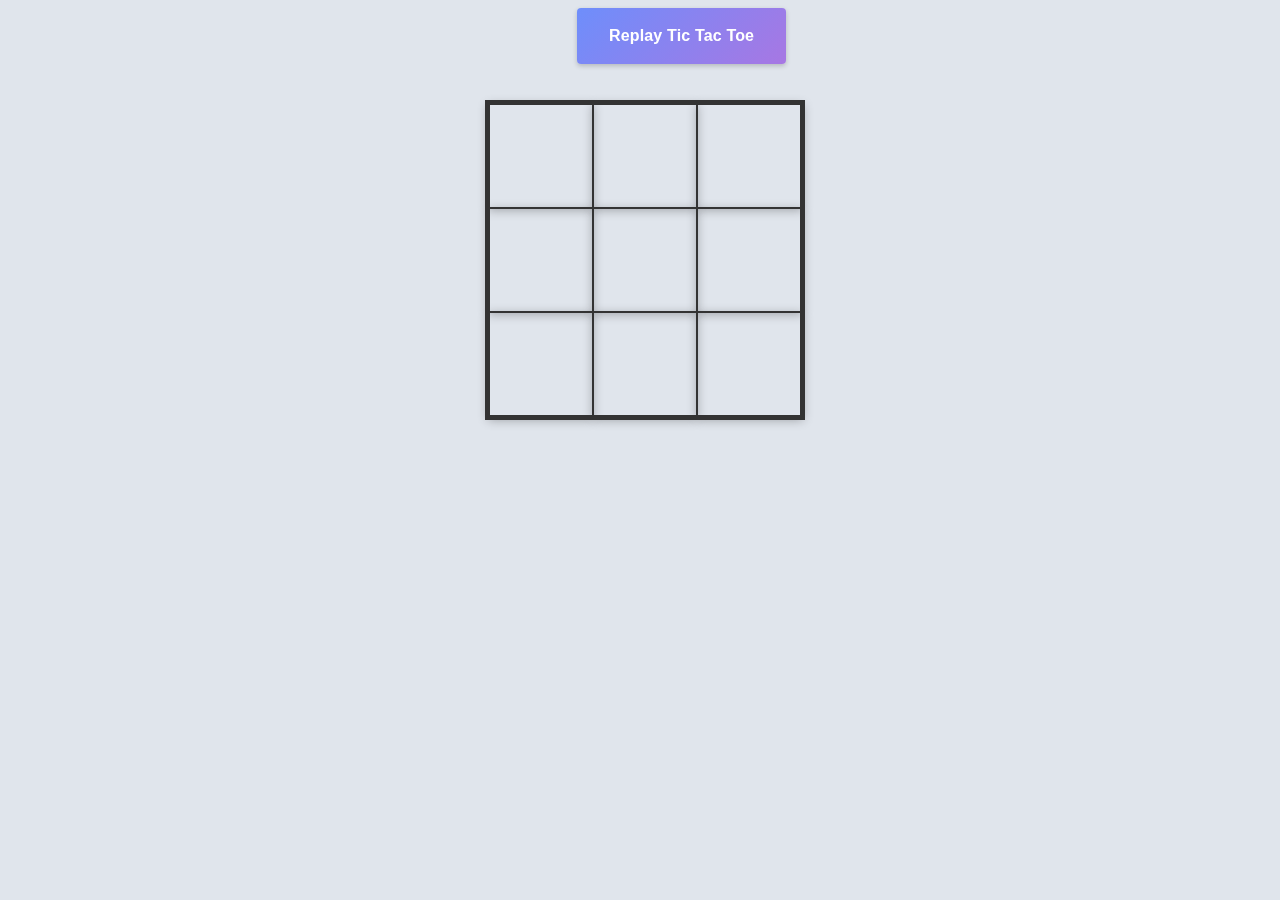
<file: Tic-Tac-Toe/index.html>
<!DOCTYPE html>
<html lang="en">

<head>
    <meta charset="UTF-8">
    <meta name="viewport" content="width=device-width, initial-scale=1.0">
    <title>Tic-Tac-Toe</title>
    <link rel="stylesheet" href="./style.css">
</head>

<body>
    <table>
        <tr>
            <td class="cell" id='0'></td>
            <td class="cell" id='1'></td>
            <td class="cell" id='2'></td>
        </tr>
        <tr>
            <td class="cell" id='3'></td>
            <td class="cell" id='4'></td>
            <td class="cell" id='5'></td>
        </tr>
        <tr>
            <td class="cell" id='6'></td>
            <td class="cell" id='7'></td>
            <td class="cell" id='8'></td>
        </tr>
    </table>
    <div class="endgame">
        <div class="text"></div>
        <button class="custom-btn btn-2" onClick="startGame()">Replay</button>
    </div>
    <a class="replay" onClick="startGame()" data-title="Replay Tic Tac Toe"></a>
    <script src="./script.js"></script>
</body>

</html>
</file>
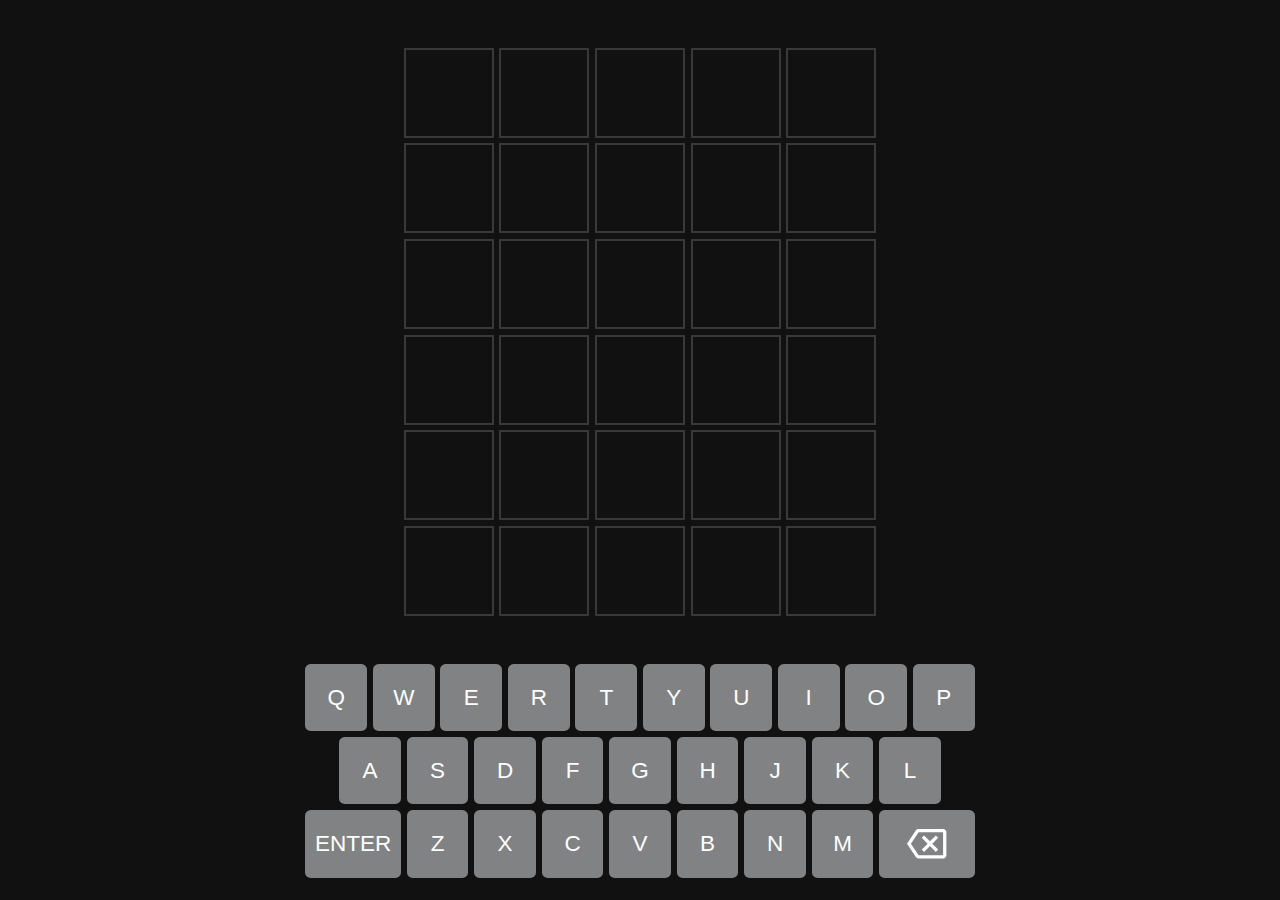
<file: wordle/index.html>
<!DOCTYPE html>
<html lang="en">
<head>
  <meta charset="UTF-8">
  <meta http-equiv="X-UA-Compatible" content="IE=edge">
  <meta name="viewport" content="width=device-width, initial-scale=1.0">
  <link rel="stylesheet" href="styles.css">
  <script src="script.js" defer></script>
  <title>Wordle Clone</title>
</head>
<body>
  <div class="alert-container" data-alert-container></div>
  <div data-guess-grid class="guess-grid">
    <div class="tile"></div>
    <div class="tile"></div>
    <div class="tile"></div>
    <div class="tile"></div>
    <div class="tile"></div>
    <div class="tile"></div>
    <div class="tile"></div>
    <div class="tile"></div>
    <div class="tile"></div>
    <div class="tile"></div>
    <div class="tile"></div>
    <div class="tile"></div>
    <div class="tile"></div>
    <div class="tile"></div>
    <div class="tile"></div>
    <div class="tile"></div>
    <div class="tile"></div>
    <div class="tile"></div>
    <div class="tile"></div>
    <div class="tile"></div>
    <div class="tile"></div>
    <div class="tile"></div>
    <div class="tile"></div>
    <div class="tile"></div>
    <div class="tile"></div>
    <div class="tile"></div>
    <div class="tile"></div>
    <div class="tile"></div>
    <div class="tile"></div>
    <div class="tile"></div>
  </div>
  <div data-keyboard class="keyboard">
    <button class="key" data-key="Q">Q</button>
    <button class="key" data-key="W">W</button>
    <button class="key" data-key="E">E</button>
    <button class="key" data-key="R">R</button>
    <button class="key" data-key="T">T</button>
    <button class="key" data-key="Y">Y</button>
    <button class="key" data-key="U">U</button>
    <button class="key" data-key="I">I</button>
    <button class="key" data-key="O">O</button>
    <button class="key" data-key="P">P</button>
    <div class="space"></div>
    <button class="key" data-key="A">A</button>
    <button class="key" data-key="S">S</button>
    <button class="key" data-key="D">D</button>
    <button class="key" data-key="F">F</button>
    <button class="key" data-key="G">G</button>
    <button class="key" data-key="H">H</button>
    <button class="key" data-key="J">J</button>
    <button class="key" data-key="K">K</button>
    <button class="key" data-key="L">L</button>
    <div class="space"></div>
    <button data-enter class="key large">Enter</button>
    <button class="key" data-key="Z">Z</button>
    <button class="key" data-key="X">X</button>
    <button class="key" data-key="C">C</button>
    <button class="key" data-key="V">V</button>
    <button class="key" data-key="B">B</button>
    <button class="key" data-key="N">N</button>
    <button class="key" data-key="M">M</button>
    <button data-delete class="key large">
      <svg xmlns="http://www.w3.org/2000/svg" height="24" viewBox="0 0 24 24" width="24">
        <path fill="var(--color-tone-1)" d="M22 3H7c-.69 0-1.23.35-1.59.88L0 12l5.41 8.11c.36.53.9.89 1.59.89h15c1.1 0 2-.9 2-2V5c0-1.1-.9-2-2-2zm0 16H7.07L2.4 12l4.66-7H22v14zm-11.59-2L14 13.41 17.59 17 19 15.59 15.41 12 19 8.41 17.59 7 14 10.59 10.41 7 9 8.41 12.59 12 9 15.59z"></path>
      </svg>
    </button>
  </div>
</body>
</html>
</file>
<file: Tic-Tac-Toe/style.css>
body {
	background : #e0e5ec;
	font-family: "Comic Sans MS", cursive, sans-serif;
}

td {
	border        : 2px solid #333;
	height        : 100px;
	width         : 100px;
	text-align    : center;
	vertical-align: middle;
	font-size     : 70px;
	cursor        : pointer;
	box-shadow    : 0 2px 10px rgba(0, 0, 0, .3);
}

table tr:first-child td {
	border-top: 5px solid #333;
}

table tr:last-child td {
	border-bottom: 5px solid #333;
}

table tr td:first-child {
	border-left: 5px solid #333;
}

table tr td:last-child {
	border-right: 5px solid #333;
}

table {
	border-collapse: collapse;
	position       : absolute;
	left           : 50%;
	margin-left    : -155px;
	top            : 100px;
}

.endgame {
	display         : none;
	width           : 200px;
	top             : 120px;
	background-color: rgba(37, 167, 54, 0.8);
	position        : absolute;
	left            : 50%;
	margin-left     : -100px;
	padding-top     : 50px;
	padding-bottom  : 50px;
	text-align      : center;
	border-radius   : 5px;
	color           : white;
	font-size       : 2em;
}

button {
	margin: 20px;
}

.custom-btn {
	width        : 130px;
	height       : 40px;
	color        : #fff;
	border-radius: 5px;
	padding      : 10px 25px;
	font-weight  : 500;
	background   : transparent;
	cursor       : pointer;
	transition   : all 0.3s ease;
	position     : relative;
	display      : inline-block;
	box-shadow   : inset 2px 2px 2px 0px rgba(255, 255, 255, .5),
		7px 7px 20px 0px rgba(0, 0, 0, .1),
		4px 4px 5px 0px rgba(0, 0, 0, .1);
}

.btn-2 {
	background: rgb(96, 9, 240);
	background: linear-gradient(0deg, rgba(96, 9, 240, 1) 0%, rgba(129, 5, 240, 1) 100%);
	border    : none;

}

.btn-2:before {
	height: 0%;
	width : 2px;
}

.btn-2:hover {
	box-shadow: 4px 4px 6px 0 rgba(255, 255, 255, .5),
		-4px -4px 6px 0 rgba(116, 125, 136, .5),
		inset -4px -4px 6px 0 rgba(255, 255, 255, .2),
		inset 4px 4px 6px 0 rgba(0, 0, 0, .4);
}

@media (min-width: 1080px) {
	.replay {
		left           : 45%;
		position       : relative;
		display        : inline-block;
		padding        : 1.2em 2em;
		text-decoration: none;
		text-align     : center;
		cursor         : pointer;
		user-select    : none;
		color          : white;
	}

	.replay::before {
		content      : '';
		position     : absolute;
		top          : 0;
		left         : 0%;
		bottom       : 0;
		right        : 0;
		background   : linear-gradient(135deg, #6e8efb, #a777e3);
		border-radius: 4px;
		transition   : box-shadow .5s ease, transform .2s ease;
		will-change  : transform;
		box-shadow   : 0 2px 5px rgba(0, 0, 0, .2);
		transform    :
			translateY(var(--ty, 0)) rotateX(var(--rx, 0)) rotateY(var(--ry, 0)) translateZ(var(--tz, -12px));
	}

	.replay:hover::before {
		box-shadow: 0 5px 15px rgba(0, 0, 0, .3);
	}

	.replay::after {
		position      : relative;
		display       : inline-block;
		content       : attr(data-title);
		transition    : transform .2s ease;
		font-weight   : bold;
		letter-spacing: .01em;
		will-change   : transform;
		transform     :
			translateY(var(--ty, 0)) rotateX(var(--rx, 0)) rotateY(var(--ry, 0));
	}
}
</file>
<file: wordle/styles.css>
*, *::after, *::before {
  box-sizing: border-box;
  font-family: Arial;
}

body {
  background-color: hsl(240, 3%, 7%);
  display: flex;
  flex-direction: column;
  min-height: 100vh;
  margin: 0;
  padding: 1em;
  font-size: clamp(.5rem, 2.5vmin, 1.5rem);
}

.keyboard {
  display: grid;
  grid-template-columns: repeat(20, minmax(auto, 1.25em));
  grid-auto-rows: 3em;
  gap: .25em;
  justify-content: center;
}

.key {
  font-size: inherit;
  grid-column: span 2;
  border: none;
  padding: 0;
  display: flex;
  justify-content: center;
  align-items: center;
  background-color: hsl(
    var(--hue, 200),
    var(--saturation, 1%),
    calc(var(--lightness-offset, 0%) + var(--lightness, 51%))
  );
  color: white;
  fill: white;
  text-transform: uppercase;
  border-radius: .25em;
  cursor: pointer;
  user-select: none;
}

.key.large {
  grid-column: span 3;
}

.key > svg {
  width: 1.75em;
  height: 1.75em;
}

.key:hover, .key:focus {
  --lightness-offset: 10%;
}

.key.wrong {
  --lightness: 23%;
}

.key.wrong-location {
  --hue: 49;
  --saturation: 51%;
  --lightness: 47%;
}

.key.correct {
  --hue: 115;
  --saturation: 29%;
  --lightness: 43%;
}

.guess-grid {
  display: grid;
  justify-content: center;
  align-content: center;
  flex-grow: 1;
  grid-template-columns: repeat(5, 4em);
  grid-template-rows: repeat(6, 4em);
  gap: .25em;
  margin-bottom: 1em;
}

.tile {
  font-size: 2em;
  color: white;
  border: .05em solid hsl(240, 2%, 23%);
  text-transform: uppercase;
  font-weight: bold;
  display: flex;
  justify-content: center;
  align-items: center;
  user-select: none;
  transition: transform 250ms linear;
}

.tile[data-state="active"] {
  border-color: hsl(200, 1%, 34%);
}

.tile[data-state="wrong"] {
  border: none;
  background-color: hsl(240, 2%, 23%);
}

.tile[data-state="wrong-location"] {
  border: none;
  background-color: hsl(49, 51%, 47%);
}

.tile[data-state="correct"] {
  border: none;
  background-color: hsl(115, 29%, 43%);
}

.tile.shake {
  animation: shake 250ms ease-in-out;
}

.tile.dance {
  animation: dance 500ms ease-in-out;
}

.tile.flip {
  transform: rotateX(90deg);
}

@keyframes shake {
  10% {
    transform: translateX(-5%);
  }

  30% {
    transform: translateX(5%);
  }

  50% {
    transform: translateX(-7.5%);
  }

  70% {
    transform: translateX(7.5%);
  }

  90% {
    transform: translateX(-5%);
  }

  100% {
    transform: translateX(0);
  }
}

@keyframes dance {
  20% {
    transform: translateY(-50%);
  }  

  40% {
    transform: translateY(5%);
  }  

  60% {
    transform: translateY(-25%);
  }  

  80% {
    transform: translateY(2.5%);
  }  

  90% {
    transform: translateY(-5%);
  }  

  100% {
    transform: translateY(0);
  }
}

.alert-container {
  position: fixed;
  top: 10vh;
  left: 50vw;
  transform: translateX(-50%);
  z-index: 1;
  display: flex;
  flex-direction: column;
  align-items: center;
}

.alert {
  pointer-events: none;
  background-color: hsl(204, 7%, 85%);
  padding: .75em;
  border-radius: .25em;
  opacity: 1;
  transition: opacity 500ms ease-in-out;
  margin-bottom: .5em;
}

.alert:last-child {
  margin-bottom: 0;
}

.alert.hide {
  opacity: 0;
}
</file>
